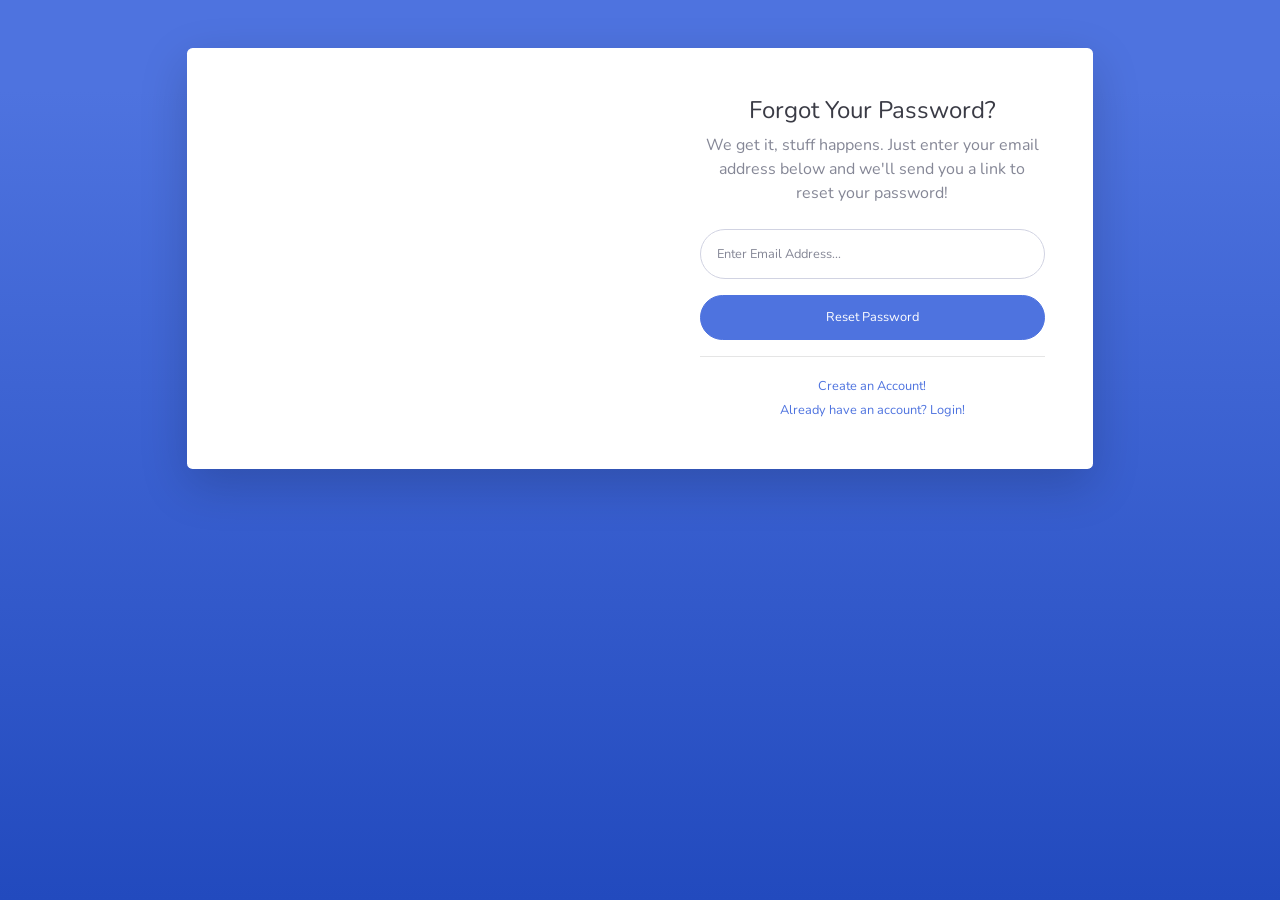
<file: wwwroot/forgot-password.html>
<!DOCTYPE html>
<html lang="en">

<head>

    <meta charset="utf-8">
    <meta http-equiv="X-UA-Compatible" content="IE=edge">
    <meta name="viewport" content="width=device-width, initial-scale=1, shrink-to-fit=no">
    <meta name="description" content="">
    <meta name="author" content="">

    <title>SB Admin 2 - Forgot Password</title>

    <!-- Custom fonts for this template-->
    <link href="vendor/fontawesome-free/css/all.min.css" rel="stylesheet" type="text/css">
    <link
        href="https://fonts.googleapis.com/css?family=Nunito:200,200i,300,300i,400,400i,600,600i,700,700i,800,800i,900,900i"
        rel="stylesheet">

    <!-- Custom styles for this template-->
    <link href="css/sb-admin-2.min.css" rel="stylesheet">

</head>

<body class="bg-gradient-primary">

    <div class="container">

        <!-- Outer Row -->
        <div class="row justify-content-center">

            <div class="col-xl-10 col-lg-12 col-md-9">

                <div class="card o-hidden border-0 shadow-lg my-5">
                    <div class="card-body p-0">
                        <!-- Nested Row within Card Body -->
                        <div class="row">
                            <div class="col-lg-6 d-none d-lg-block bg-password-image"></div>
                            <div class="col-lg-6">
                                <div class="p-5">
                                    <div class="text-center">
                                        <h1 class="h4 text-gray-900 mb-2">Forgot Your Password?</h1>
                                        <p class="mb-4">We get it, stuff happens. Just enter your email address below
                                            and we'll send you a link to reset your password!</p>
                                    </div>
                                    <form class="user">
                                        <div class="form-group">
                                            <input type="email" class="form-control form-control-user"
                                                id="exampleInputEmail" aria-describedby="emailHelp"
                                                placeholder="Enter Email Address...">
                                        </div>
                                        <a href="login.html" class="btn btn-primary btn-user btn-block">
                                            Reset Password
                                        </a>
                                    </form>
                                    <hr>
                                    <div class="text-center">
                                        <a class="small" href="register.html">Create an Account!</a>
                                    </div>
                                    <div class="text-center">
                                        <a class="small" href="login.html">Already have an account? Login!</a>
                                    </div>
                                </div>
                            </div>
                        </div>
                    </div>
                </div>

            </div>

        </div>

    </div>

    <!-- Bootstrap core JavaScript-->
    <script src="vendor/jquery/jquery.min.js"></script>
    <script src="vendor/bootstrap/js/bootstrap.bundle.min.js"></script>

    <!-- Core plugin JavaScript-->
    <script src="vendor/jquery-easing/jquery.easing.min.js"></script>

    <!-- Custom scripts for all pages-->
    <script src="js/sb-admin-2.min.js"></script>

</body>

</html>
</file>
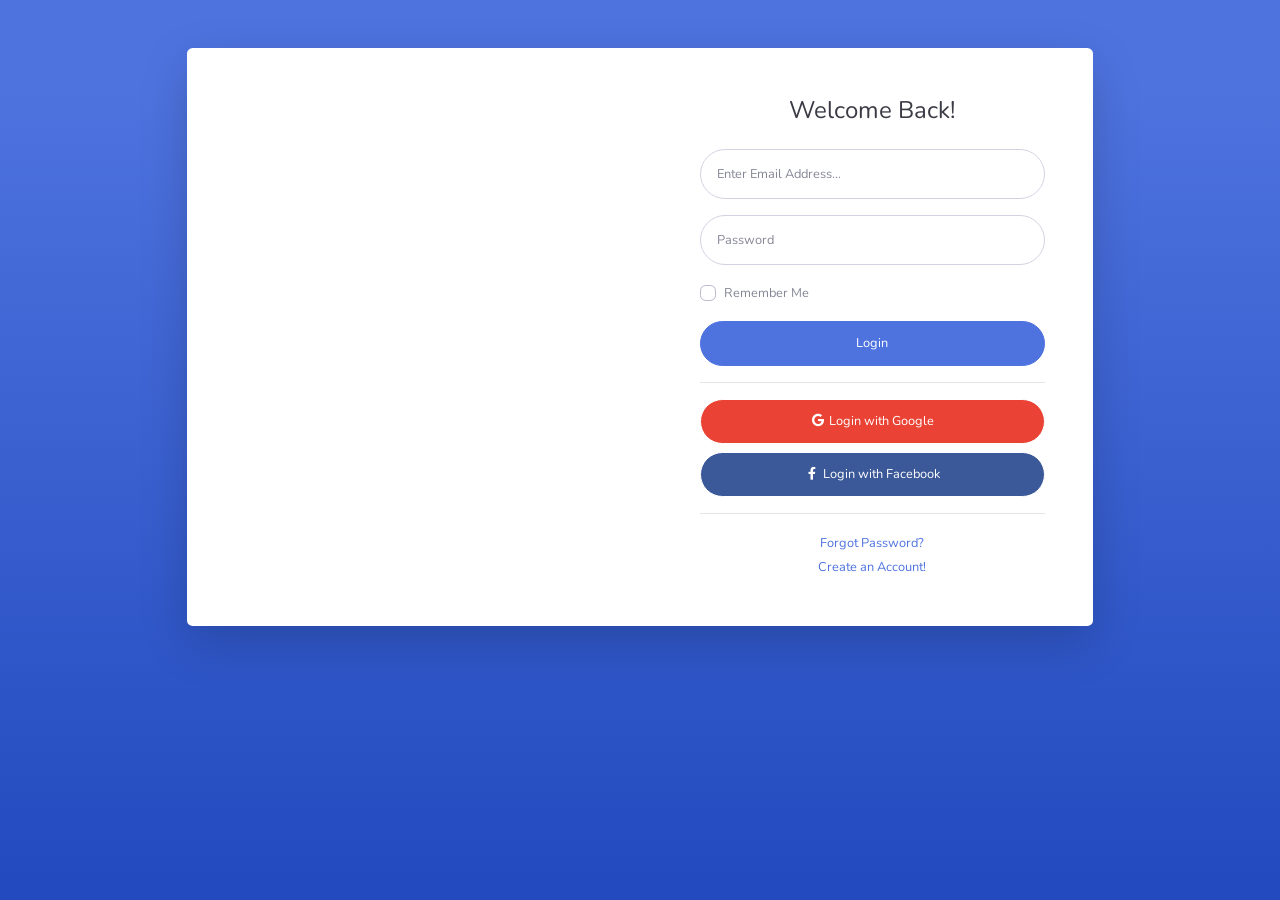
<file: wwwroot/login.html>
<!DOCTYPE html>
<html lang="en">

<head>

    <meta charset="utf-8">
    <meta http-equiv="X-UA-Compatible" content="IE=edge">
    <meta name="viewport" content="width=device-width, initial-scale=1, shrink-to-fit=no">
    <meta name="description" content="">
    <meta name="author" content="">

    <title>SB Admin 2 - Login</title>

    <!-- Custom fonts for this template-->
    <link href="vendor/fontawesome-free/css/all.min.css" rel="stylesheet" type="text/css">
    <link
        href="https://fonts.googleapis.com/css?family=Nunito:200,200i,300,300i,400,400i,600,600i,700,700i,800,800i,900,900i"
        rel="stylesheet">

    <!-- Custom styles for this template-->
    <link href="css/sb-admin-2.min.css" rel="stylesheet">

</head>

<body class="bg-gradient-primary">

    <div class="container">

        <!-- Outer Row -->
        <div class="row justify-content-center">

            <div class="col-xl-10 col-lg-12 col-md-9">

                <div class="card o-hidden border-0 shadow-lg my-5">
                    <div class="card-body p-0">
                        <!-- Nested Row within Card Body -->
                        <div class="row">
                            <div class="col-lg-6 d-none d-lg-block bg-login-image"></div>
                            <div class="col-lg-6">
                                <div class="p-5">
                                    <div class="text-center">
                                        <h1 class="h4 text-gray-900 mb-4">Welcome Back!</h1>
                                    </div>
                                    <form class="user">
                                        <div class="form-group">
                                            <input type="email" class="form-control form-control-user"
                                                id="exampleInputEmail" aria-describedby="emailHelp"
                                                placeholder="Enter Email Address...">
                                        </div>
                                        <div class="form-group">
                                            <input type="password" class="form-control form-control-user"
                                                id="exampleInputPassword" placeholder="Password">
                                        </div>
                                        <div class="form-group">
                                            <div class="custom-control custom-checkbox small">
                                                <input type="checkbox" class="custom-control-input" id="customCheck">
                                                <label class="custom-control-label" for="customCheck">Remember
                                                    Me</label>
                                            </div>
                                        </div>
                                        <a href="index.html" class="btn btn-primary btn-user btn-block">
                                            Login
                                        </a>
                                        <hr>
                                        <a href="index.html" class="btn btn-google btn-user btn-block">
                                            <i class="fab fa-google fa-fw"></i> Login with Google
                                        </a>
                                        <a href="index.html" class="btn btn-facebook btn-user btn-block">
                                            <i class="fab fa-facebook-f fa-fw"></i> Login with Facebook
                                        </a>
                                    </form>
                                    <hr>
                                    <div class="text-center">
                                        <a class="small" href="forgot-password.html">Forgot Password?</a>
                                    </div>
                                    <div class="text-center">
                                        <a class="small" href="register.html">Create an Account!</a>
                                    </div>
                                </div>
                            </div>
                        </div>
                    </div>
                </div>

            </div>

        </div>

    </div>

    <!-- Bootstrap core JavaScript-->
    <script src="vendor/jquery/jquery.min.js"></script>
    <script src="vendor/bootstrap/js/bootstrap.bundle.min.js"></script>

    <!-- Core plugin JavaScript-->
    <script src="vendor/jquery-easing/jquery.easing.min.js"></script>

    <!-- Custom scripts for all pages-->
    <script src="js/sb-admin-2.min.js"></script>

</body>

</html>
</file>
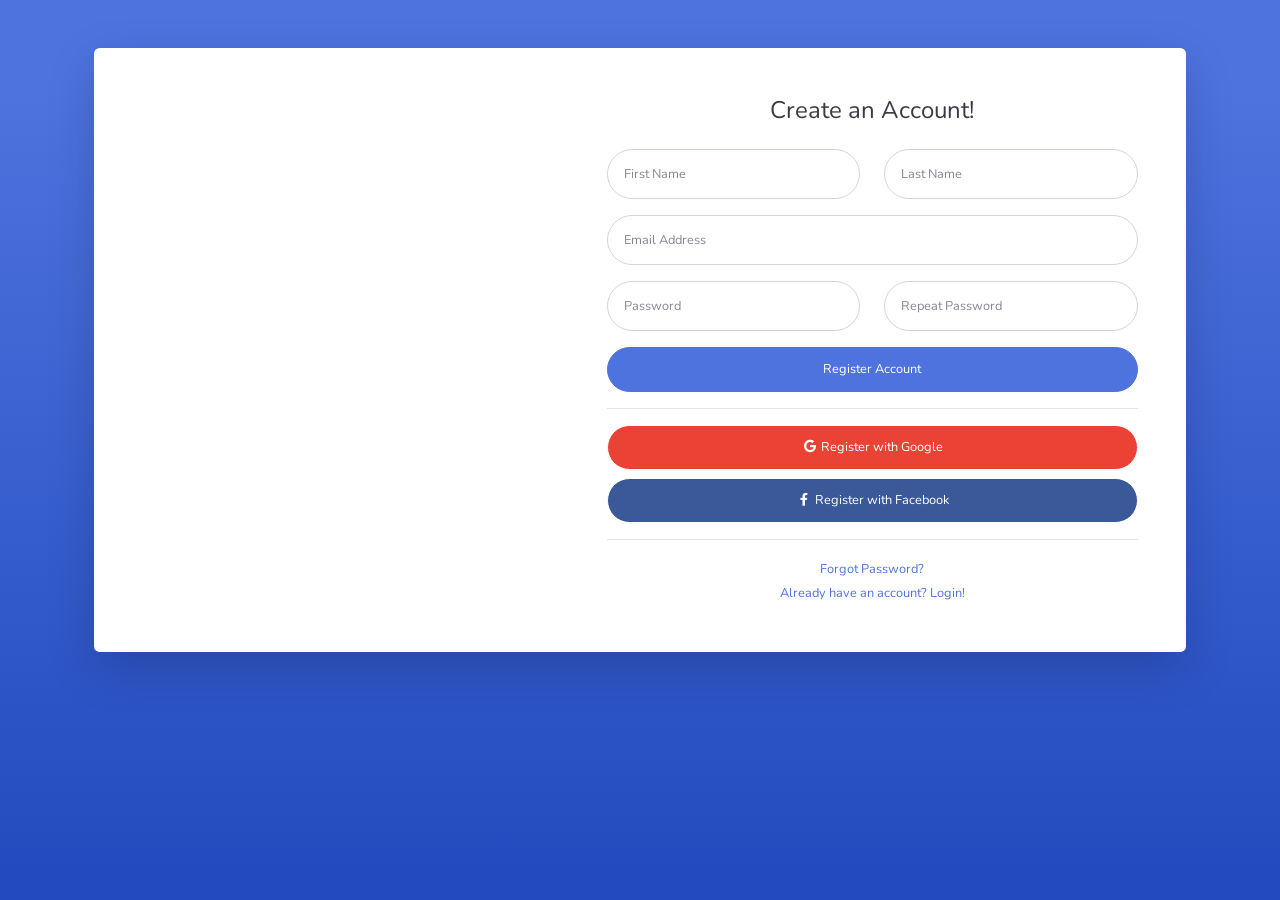
<file: wwwroot/register.html>
<!DOCTYPE html>
<html lang="en">

<head>

    <meta charset="utf-8">
    <meta http-equiv="X-UA-Compatible" content="IE=edge">
    <meta name="viewport" content="width=device-width, initial-scale=1, shrink-to-fit=no">
    <meta name="description" content="">
    <meta name="author" content="">

    <title>SB Admin 2 - Register</title>

    <!-- Custom fonts for this template-->
    <link href="vendor/fontawesome-free/css/all.min.css" rel="stylesheet" type="text/css">
    <link
        href="https://fonts.googleapis.com/css?family=Nunito:200,200i,300,300i,400,400i,600,600i,700,700i,800,800i,900,900i"
        rel="stylesheet">

    <!-- Custom styles for this template-->
    <link href="css/sb-admin-2.min.css" rel="stylesheet">

</head>

<body class="bg-gradient-primary">

    <div class="container">

        <div class="card o-hidden border-0 shadow-lg my-5">
            <div class="card-body p-0">
                <!-- Nested Row within Card Body -->
                <div class="row">
                    <div class="col-lg-5 d-none d-lg-block bg-register-image"></div>
                    <div class="col-lg-7">
                        <div class="p-5">
                            <div class="text-center">
                                <h1 class="h4 text-gray-900 mb-4">Create an Account!</h1>
                            </div>
                            <form class="user">
                                <div class="form-group row">
                                    <div class="col-sm-6 mb-3 mb-sm-0">
                                        <input type="text" class="form-control form-control-user" id="exampleFirstName"
                                            placeholder="First Name">
                                    </div>
                                    <div class="col-sm-6">
                                        <input type="text" class="form-control form-control-user" id="exampleLastName"
                                            placeholder="Last Name">
                                    </div>
                                </div>
                                <div class="form-group">
                                    <input type="email" class="form-control form-control-user" id="exampleInputEmail"
                                        placeholder="Email Address">
                                </div>
                                <div class="form-group row">
                                    <div class="col-sm-6 mb-3 mb-sm-0">
                                        <input type="password" class="form-control form-control-user"
                                            id="exampleInputPassword" placeholder="Password">
                                    </div>
                                    <div class="col-sm-6">
                                        <input type="password" class="form-control form-control-user"
                                            id="exampleRepeatPassword" placeholder="Repeat Password">
                                    </div>
                                </div>
                                <a href="login.html" class="btn btn-primary btn-user btn-block">
                                    Register Account
                                </a>
                                <hr>
                                <a href="index.html" class="btn btn-google btn-user btn-block">
                                    <i class="fab fa-google fa-fw"></i> Register with Google
                                </a>
                                <a href="index.html" class="btn btn-facebook btn-user btn-block">
                                    <i class="fab fa-facebook-f fa-fw"></i> Register with Facebook
                                </a>
                            </form>
                            <hr>
                            <div class="text-center">
                                <a class="small" href="forgot-password.html">Forgot Password?</a>
                            </div>
                            <div class="text-center">
                                <a class="small" href="login.html">Already have an account? Login!</a>
                            </div>
                        </div>
                    </div>
                </div>
            </div>
        </div>

    </div>

    <!-- Bootstrap core JavaScript-->
    <script src="vendor/jquery/jquery.min.js"></script>
    <script src="vendor/bootstrap/js/bootstrap.bundle.min.js"></script>

    <!-- Core plugin JavaScript-->
    <script src="vendor/jquery-easing/jquery.easing.min.js"></script>

    <!-- Custom scripts for all pages-->
    <script src="js/sb-admin-2.min.js"></script>

</body>

</html>
</file>
